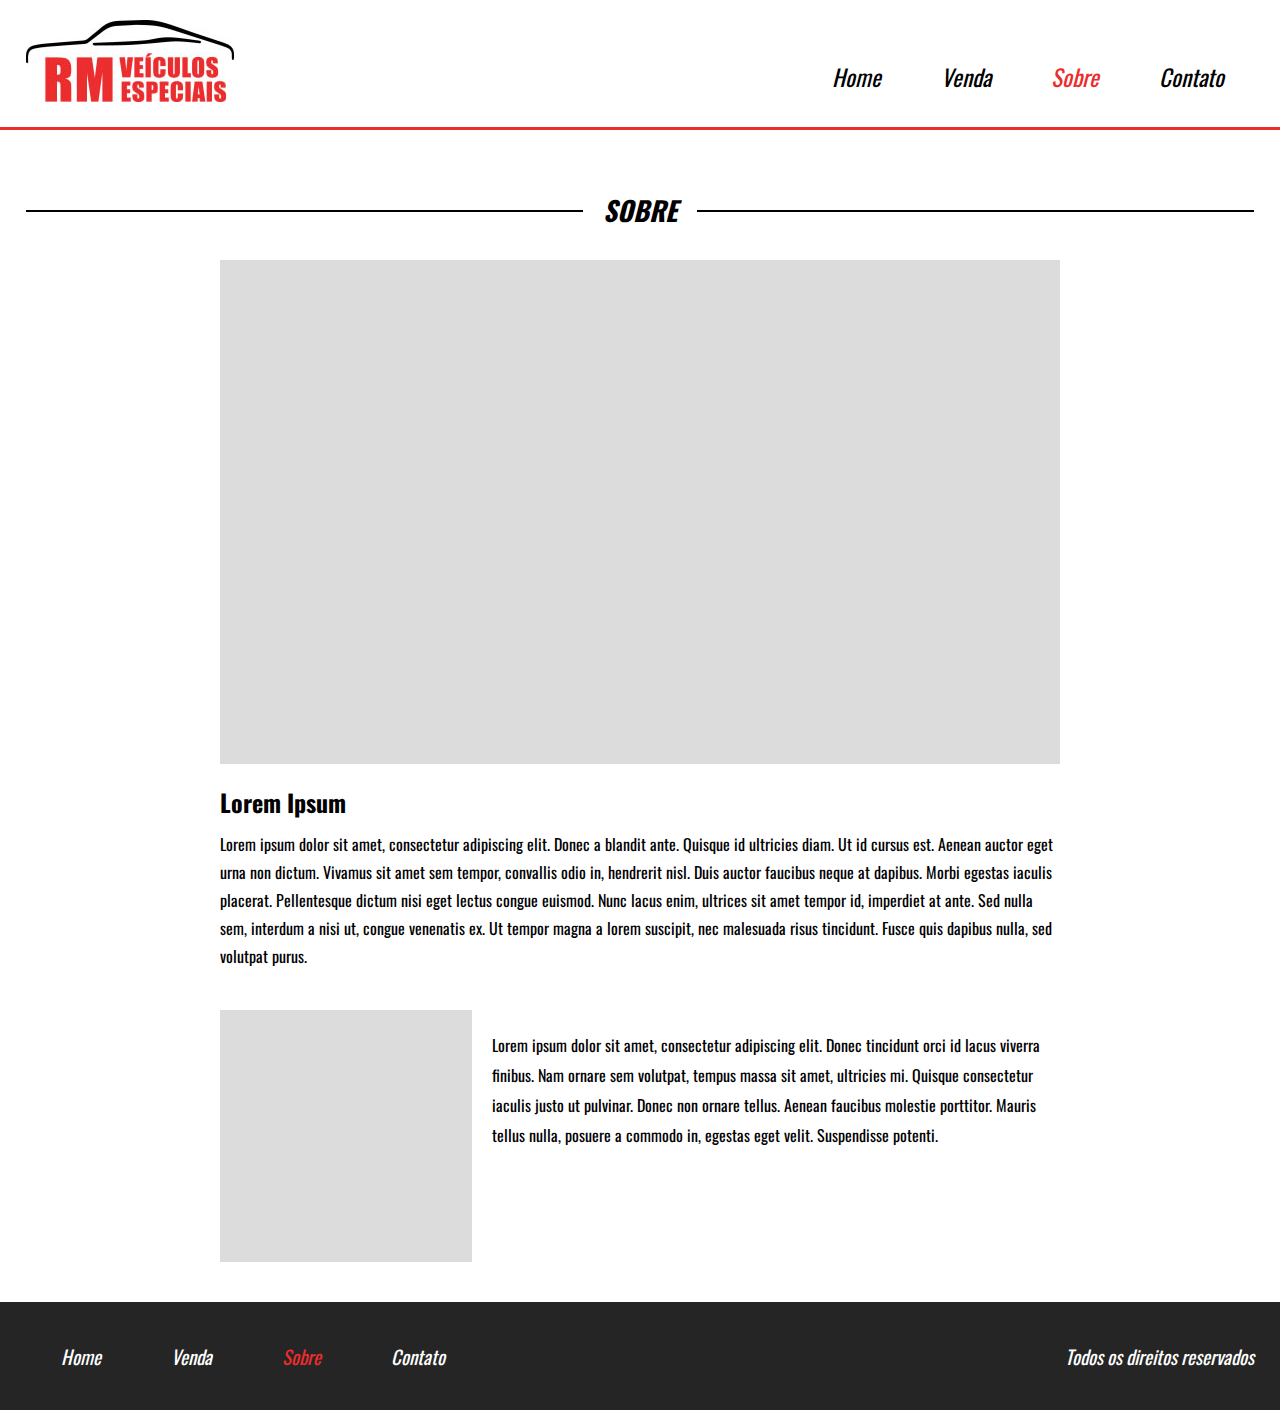
<file: sobre.html>
<!DOCTYPE html>
<html>
<head>
	<title>Projeto 05</title>
	<link href="https://fonts.googleapis.com/css?family=Oswald" rel="stylesheet">
	<link href="css/style.css" rel="stylesheet">
	<link rel="shortcut icon" type="image-x/png" href="toguro1.ico">
	<meta charset="utf-8" />
	<meta name="viewport" content="width=device-width,initial-scale=1.0,maximum-scale=1.0">
</head>
<body>

<header style="border-bottom: 3px solid #EB2D2D">

	<div class="container">
	<div class="logo">
		<img src="imagens/logo.jpg" />
	</div><!--logo-->

	<nav class="desktop">
		<ul>
			<li><a href="index.html">Home</a></li>
			<li><a href="venda.html">Venda</a></li>
			<li><a style="color:#EB2D2D;" href="sobre.html">Sobre</a></li>
			<li><a href="">Contato</a></li>
		</ul>
	</nav><!--desktop-->

	<nav class="mobile">
		<ul>
			<li><a href="index.html">Home</a></li>
			<li><a href="venda.html">Venda</a></li>
			<li><a style="color:#EB2D2D;" href="sobre.html">Sobre</a></li>
			<li><a href="">Contato</a></li>
		</ul>
	</nav><!--mobile-->

	<div class="clear"></div>
	</div><!--container-->
</header>

	<section class="sobre">
		<div class="line-titulo">
		<div class="ln1"></div>
		<h2>Sobre</h2>
	</div><!--line-titulo-->

		<div class="container">
			<div class="img-destaque-sobre"></div><!--img-destaque-sobre-->
			<div class="descricao-autor">
				<h2>Lorem Ipsum</h2>
				<p>Lorem ipsum dolor sit amet, consectetur adipiscing elit. Donec a blandit ante. Quisque id ultricies diam. Ut id cursus est. Aenean auctor eget urna non dictum. Vivamus sit amet sem tempor, convallis odio in, hendrerit nisl. Duis auctor faucibus neque at dapibus. Morbi egestas iaculis placerat. Pellentesque dictum nisi eget lectus congue euismod. Nunc lacus enim, ultrices sit amet tempor id, imperdiet at ante. Sed nulla sem, interdum a nisi ut, congue venenatis ex. Ut tempor magna a lorem suscipit, nec malesuada risus tincidunt. Fusce quis dapibus nulla, sed volutpat purus.</p>
			</div><!--descricao-autor-->

			<div class="descricao-autor2">
				<div class="img-small"></div>
				<p>
				Lorem ipsum dolor sit amet, consectetur adipiscing elit. Donec tincidunt orci id lacus viverra finibus. Nam ornare sem volutpat, tempus massa sit amet, ultricies mi. Quisque consectetur iaculis justo ut pulvinar. Donec non ornare tellus. Aenean faucibus molestie porttitor. Mauris tellus nulla, posuere a commodo in, egestas eget velit. Suspendisse potenti.
				</p>
				<div class="clear"></div>
			</div><!--descricao-autor-->
		</div><!--container-->
	</section><!--sobre-->

<footer>
	<div class="container">
	<nav>
		<ul>
			<li><a href="index.html">Home</a></li>
			<li><a href="venda.html">Venda</a></li>
			<li><a style="color:#EB2D2D;" href="sobre.html">Sobre</a></li>
			<li><a href="">Contato</a></li>
		</ul>
	</nav>
	<p>Todos os direitos reservados</p>
	<div class="clear"></div>
	</div><!--container-->
</footer>

</body>
</html>
</file>
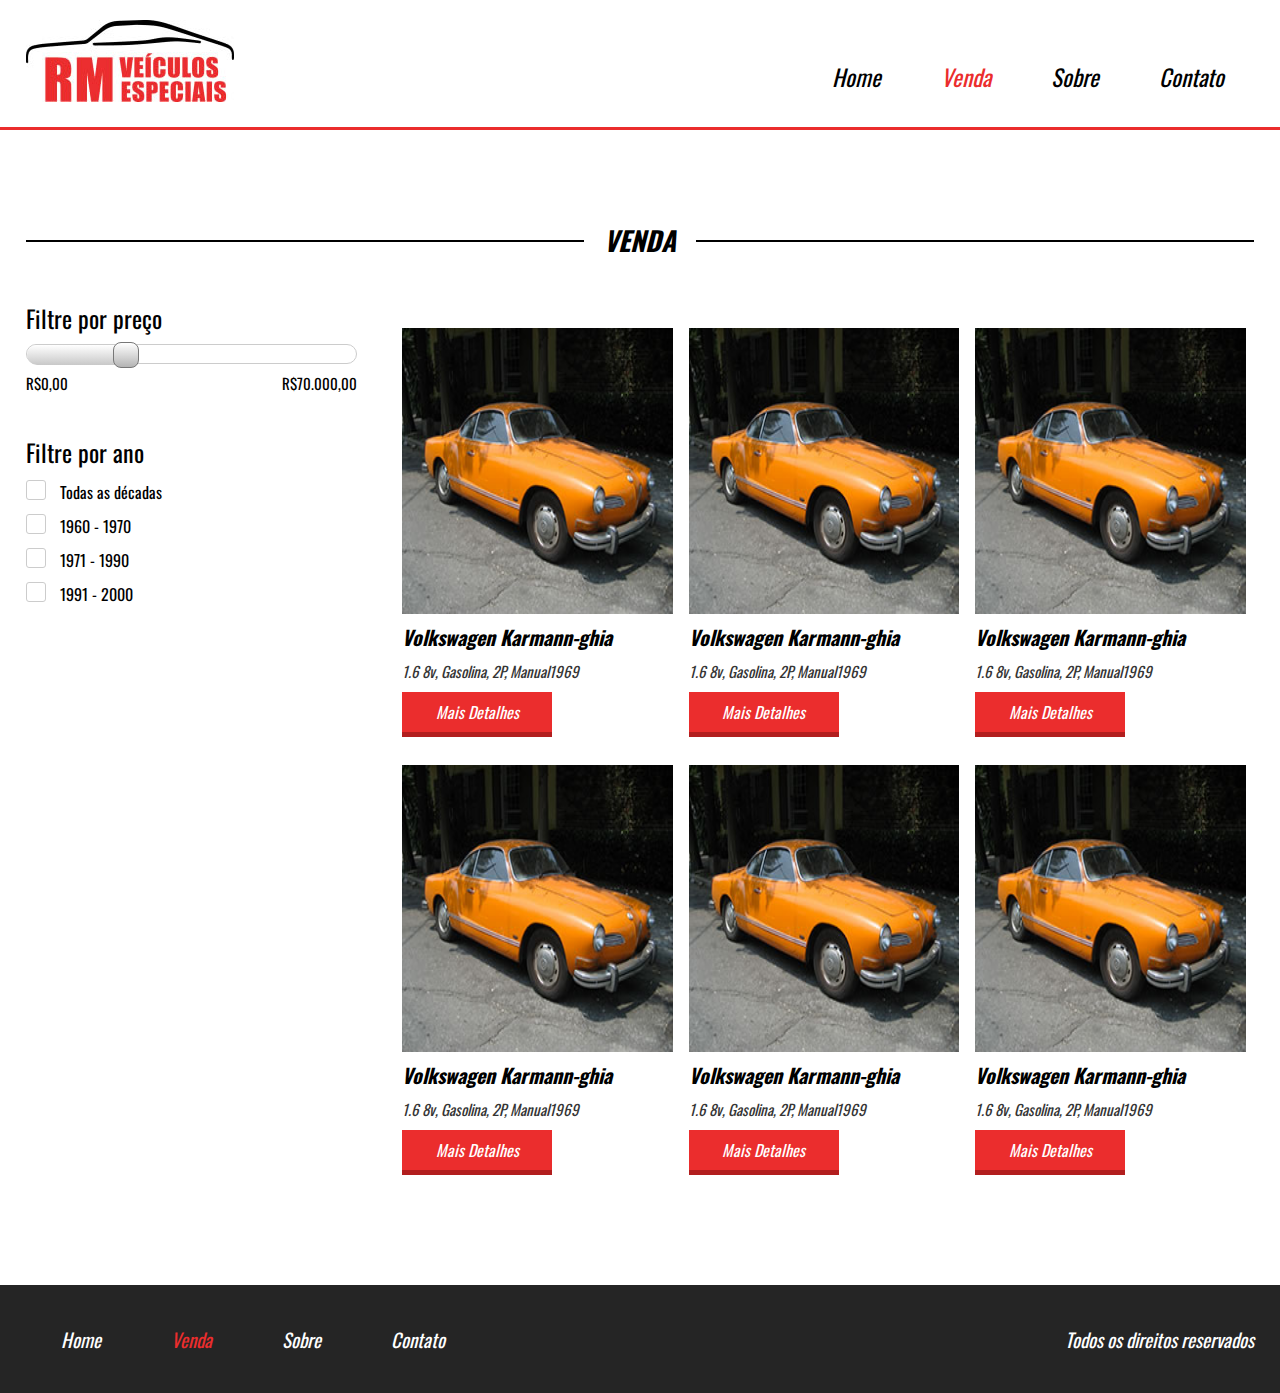
<file: venda.html>
<!DOCTYPE html>
<html>
<head>
	<title>Projeto 05</title>
	<link href="https://fonts.googleapis.com/css?family=Oswald" rel="stylesheet">
	<link href="css/style.css" rel="stylesheet">
	<link rel="shortcut icon" type="image-x/png" href="toguro1.ico">
	<meta charset="utf-8" />
	<meta name="viewport" content="width=device-width,initial-scale=1.0,maximum-scale=1.0">
</head>
<body>

<header style="border-bottom: 3px solid #EB2D2D;">

	<div class="container">
	<div class="logo">
		<img src="imagens/logo.jpg" />
	</div><!--logo-->

	<nav class="desktop">
		<ul>
			<li><a href="index.html">Home</a></li>
			<li><a style="color:#EB2D2D;" href="venda.html">Venda</a></li>
			<li><a href="sobre.html">Sobre</a></li>
			<li><a href="">Contato</a></li>
		</ul>
	</nav><!--desktop-->

	<nav class="mobile">
		<ul>
			<li><a href="index.html">Home</a></li>
			<li><a style="color:#EB2D2D;" href="venda.html">Venda</a></li>
			<li><a href="sobre.html">Sobre</a></li>
			<li><a href="">Contato</a></li>
		</ul>
	</nav><!--mobile-->

	<div class="clear"></div>
	</div><!--container-->
</header>


<section class="venda">
	<div class="line-titulo">
			<div class="ln1"></div>
			<h2>Venda</h2>
	</div><!--line-titulo-->

	<div class="content-venda">
		<div class="container">
		<div class="sidebar">
				<div class="search1">
					<h2>Filtre por preço</h2>
					<div class="barra-preco">
						<div class="barra-preco-fill"></div><!--barra-preco-fill-->
						<div class="pointer-barra"></div>
					</div><!--barra-preco-->
					<div class="valor-pesquisa">
						 <p class="preco_pesquisa">R$0,00</p>
						<p>R$70.000,00</p>
						<div class="clear"></div>
					</div><!--valor-pesquisa-->
				</div><!--search1-->

				<div class="search2">
					<h2>Filtre por ano</h2>
					<form>
					<div class="form-venda-wraper">
						<input type="checkbox" id="item1" />
						<label for="item1">
							<div class="circle"></div>
						</label><!--item-->
						<span>Todas as décadas</span>
					</div><!--form-venda-wraper-->


					<div class="form-venda-wraper">
						<input type="checkbox" id="item2" />
						<label for="item2">
							<div class="circle"></div>
						</label>
						<span>1960 - 1970</span>
					</div><!--form-venda-wraper-->


					<div class="form-venda-wraper">
						<input type="checkbox" id="item3" />
						<label for="item3">
							<div class="circle"></div>
						</label>
						<span>1971 - 1990</span>
					</div><!--form-venda-wraper-->

					<div class="form-venda-wraper">
						<input type="checkbox" id="item4" />
						<label for="item4">
							<div class="circle"></div>
						</label>
						<span>1991 - 2000</span>
					</div><!--form-venda-wraper-->
					</form>
				</div><!--search2-->
		</div><!--sidebar-->

		<div class="vitrine-venda">


		<div class="vitrine-destaque">
		<div style="background-image:url('imagens/carro1.jpg');" class="carro-img"></div><!--carro-img-->
		<div class="info-carro">
			<h2>Volkswagen Karmann-ghia</h2>
			<p>1.6 8v, Gasolina, 2P, Manual1969</p>
			<a class="btn1" href="veiculo-teste.html">Mais Detalhes</a>
		</div><!--info-carro-->
	</div><!--vitrine-destaque-->

	<div class="vitrine-destaque">
		<div style="background-image:url('imagens/carro1.jpg');" class="carro-img"></div><!--carro-img-->
		<div class="info-carro">
			<h2>Volkswagen Karmann-ghia</h2>
			<p>1.6 8v, Gasolina, 2P, Manual1969</p>
			<a class="btn1" href="veiculo-teste.html">Mais Detalhes</a>
		</div><!--info-carro-->
	</div><!--vitrine-destaque-->

	<div class="vitrine-destaque">
		<div style="background-image:url('imagens/carro1.jpg');" class="carro-img"></div><!--carro-img-->
		<div class="info-carro">
			<h2>Volkswagen Karmann-ghia</h2>
			<p>1.6 8v, Gasolina, 2P, Manual1969</p>
			<a class="btn1" href="veiculo-teste.html">Mais Detalhes</a>
		</div><!--info-carro-->
	</div><!--vitrine-destaque-->



		<div class="vitrine-destaque">
		<div style="background-image:url('imagens/carro1.jpg');" class="carro-img"></div><!--carro-img-->
		<div class="info-carro">
			<h2>Volkswagen Karmann-ghia</h2>
			<p>1.6 8v, Gasolina, 2P, Manual1969</p>
			<a class="btn1" href="veiculo-teste.html">Mais Detalhes</a>
		</div><!--info-carro-->
	</div><!--vitrine-destaque-->

	<div class="vitrine-destaque">
		<div style="background-image:url('imagens/carro1.jpg');" class="carro-img"></div><!--carro-img-->
		<div class="info-carro">
			<h2>Volkswagen Karmann-ghia</h2>
			<p>1.6 8v, Gasolina, 2P, Manual1969</p>
			<a class="btn1" href="veiculo-teste.html">Mais Detalhes</a>
		</div><!--info-carro-->
	</div><!--vitrine-destaque-->

	<div class="vitrine-destaque">
		<div style="background-image:url('imagens/carro1.jpg');" class="carro-img"></div><!--carro-img-->
		<div class="info-carro">
			<h2>Volkswagen Karmann-ghia</h2>
			<p>1.6 8v, Gasolina, 2P, Manual1969</p>
			<a class="btn1" href="veiculo-teste.html">Mais Detalhes</a>
		</div><!--info-carro-->
	</div><!--vitrine-destaque-->

		</div><!--vitrine-venda-->

		<div class="clear"></div>
		</div><!--container-->
	</div><!--content-venda-->

</section><!--venda-->


<footer>
	<div class="container">
	<nav>
		<ul>
			<li><a href="index.html">Home</a></li>
			<li><a style="color:#EB2D2D;" href="venda.html">Venda</a></li>
			<li><a href="sobre.html">Sobre</a></li>
			<li><a href="">Contato</a></li>
		</ul>
	</nav>
	<p>Todos os direitos reservados</p>
	<div class="clear"></div>
	</div><!--container-->
</footer>

</body>
</html>
</file>
<file: css/style.css>
*{
	margin: 0;
	padding: 0;
	box-sizing: border-box;
	font-family:'Oswald', sans-serif;
}

html,body{
	height: 100%;
}

.container{
	width: 100%;
	max-width: 1400px;
	margin:0 auto;
}

.clear{
	clear: both;
}

header{
	padding:20px 2% 35px 2%;
	height: 130px;
}

header div.logo{
	float: left;
}

header nav.desktop{
	float: right;
	position: relative;
	top:40px;
}

nav.mobile{
	margin-top:40px;
	float: right;
	width: 32px;
	height: 32px;
	background-size: 100% 100%;
	cursor: pointer;
	background-image: url('../imagens/icon_menu.png');
	display: none;
}

nav.mobile ul{
	display: none;
	width: 100%;
	left: 0;
	top: 95px;
	border-bottom:4px solid #EB2D2D;
	z-index: 999;
	position: absolute;
	text-align: center;
	background-color: white;
}

nav.mobile li{
	font-size: 23px;
	padding:20px 0px;
	font-style: italic;
}

nav.mobile li a{
	color: black;
	text-decoration: none;
}

header nav.desktop ul{
	list-style-type: none;
}

header nav.desktop ul li{
	float: left;
	font-size: 23px;
	padding:0 30px;
	font-style: italic;
}

header nav.desktop a{
    color: black;
    text-decoration: none;
}

section.banner{
	overflow:hidden;
	width: 100%;
	height: 650px;
	background-color: black;
	background-image: url('../imagens/bg.jpg');
	background-size: contain;
	background-position: right bottom;
	background-repeat: no-repeat;
}

.text-banner{
	padding:70px;
}

.text-banner-single{
	width: 314px;
	font-style: italic;
	margin-top:30px;
	height: 70px;
	line-height: 70px;
	padding-left: 50px;
	text-transform: uppercase;
	color: white;
	font-size: 23px;
	background-image: url('../imagens/box-text.png');
	background-size: 100% 100%;
	background-repeat: no-repeat;
}

.text-banner .text-banner-single:nth-of-type(2){
	width: 200px;
	height: 70px;
	line-height: 70px;
	position: relative;
	left: -10px;
}

.text-banner .text-banner-single:nth-of-type(3){
	width: 170px;
	height: 70px;
	line-height: 70px;
	position: relative;
	left: -20px;
}

.text-banner .text-banner-single:nth-of-type(4){
	width: 320px;
	font-size: 21px;
	color: black;
	position: relative;
	left: -30px;
	line-height: 70px;
	background-image: url('../imagens/box-white-text.png');
}

section.veiculos-destaque{
	padding:90px 2%;
}

section.veiculos-destaque .container{
	/*Vamos deixar o padrão que é 1400px*/
	/*max-width: 1000px;*/
	padding:40px 0;
}


.line-titulo{
	/*Trocamos por 1400 para seguir com o mesmo tamanho do nosso contexto padrão da classe container!*/
	max-width: 1400px;
	margin:0 auto;
	position: relative;
	text-align: center;
}

.ln1{
	position: absolute;
	height: 2px;
	width: 100%;
	top:20px;
	background:black;
}


.line-titulo h2{
	position: relative;
	background: white;
	display: inline-block;
	text-align: center;
	font-size: 27px;
	padding:0 20px;
	font-style: italic;
	text-transform: uppercase;
}

.vitrine-destaque{
	float: left;
	width: 33.3%;
	text-align: left;
	
}

.vitrine-destaque .carro-img{
	width: 100%;
	padding-top: 100%;
	border:8px solid white;
	background-size: 100% 100%;
}

.vitrine-destaque h2{
	padding-left: 8px;
	color: black;
	font-style: italic;
	font-size: 20px;
}

.vitrine-destaque p{
	padding-top: 8px;
	padding-left: 8px;
	color: #353535;
	font-size: 15px;
	font-style: italic;
}


.btn1{
	text-align: center;
	display: block;
	line-height: 40px;
	background-color:#EB2D2D;
	text-decoration: none;
	border-bottom: 5px solid #B21E1E;
	color: white;
	font-size: 16px;
	font-style: italic;
	width: 150px;
}

.vitrine-destaque a{
	margin-left: 8px;
	margin-top:10px;

}


.servicos-descricao{
	display: flex;
}

.half1{
	width: 50%;
	text-align: right;
	padding:90px 0;
	background: #242424;
	color: white;
}

.half1-wraper{
	padding-right: 20%;
	text-align: left;
	display: inline-block;
}

.half1-wraper h2{
	font-weight: normal;
	font-style: italic;
	font-size: 32px;
}

.half1-wraper ul{
	display: inline-block;
	margin-top:20px;
}

.half1-wraper li{
	margin-left: 15px;
}

.half1-wraper a{
	margin-left: 40px;
	display: inline-block;
	vertical-align: bottom;
}

.half2{
	width: 50%;
	padding:90px 100px;
	background:#EB2D2D;
	color: white;
}

.half2 h2{
	font-weight: normal;
	font-style: italic;
	font-size: 32px;
}

.half2 .depoimento-single{
	margin-top:19px;
}

.depoimento-single p{
	font-size: 22px;
}

.navigation{
	float: left;
	width: 100%;
	max-width: 700px;
	margin-top:30px;
}

.arrows{
	float: left;
}

.navigation img{
	cursor: pointer;
	margin:0 20px;
}

.nome-depoimento{
	float: right;
	color: #252525;
	font-size: 23px;
}


section.contato{
	padding:80px 2% 0 2%;
}

section.contato form{
	max-width: 600px;
	margin:30px auto;
}

section.contato .input-wraper{
	float: left;
	padding:10px;
	margin-top:7px;
}

section.contato input[type=text]{
	width: 100%;
	border: 1px solid #ccc;
	height: 60px;
	font-size: 16px;
	line-height: 40px;
	padding-left: 15px;
}

section.contato textarea{
	font-size: 16px;
	width: 100%;
	border:1px solid #ccc;
	height: 140px;
	padding:8px;
	resize: none;
}

section.contato form .input-wraper:nth-of-type(5){
	text-align: center;
}

section.contato input[type=submit]{
	border-right: 0;
	border-left: 0;
	border-top: 0;
	cursor: pointer;
	display: inline-block;
}

.w100{
	width: 100%;
}

.w50{
	width: 50%;
}

footer{
	margin-top: 20px;
	padding:40px 2%;
	background: #252525;
}

footer nav{
	float: left;
}

footer nav ul{
	list-style-type: none;
}

footer nav ul li{
	float: left;
	font-style: italic;
	padding:0 35px;
	font-size: 19px;
}

footer nav ul a{
	color: white;
	text-decoration: none;
}

footer p{
	float: right;
	color: white;
	font-size: 19px;
	font-style: italic;
}


section.venda{
	padding:90px 2%;
	min-height: 90%;
}

.content-venda{
	margin-top:40px;
}

.sidebar{
	float: left;
	width: 30%;
}

.search1{
	width:90%;
}

.search1 h2{
	font-size: 24px;
	color: black;
	font-weight: normal;
}

.search1 .barra-preco{
	width: 100%;
	height: 20px;
	background: white;
	border:1px solid #ccc;
	margin-top:8px;
	border-radius: 20px;
	position: relative;
}

.barra-preco-fill{
	position: absolute;
	left: 0;
	top: 0;
	width: 30%;
	height: 20px;
	border-radius: 20px;
	background:linear-gradient(to bottom,rgb(255,255,255),rgb(200,200,200));
}

.pointer-barra{
	width: 26px;
	height: 26px;
	position: absolute;
	left: calc(30% - 13px);
	top: -3px;
	cursor: pointer;
	border-radius: 8px;
	background:linear-gradient(to bottom,rgb(255,255,255),rgb(180,180,180));
	border:1px solid  #777;
}

.valor-pesquisa{
	margin-top:8px;
}

.valor-pesquisa p{
	color: black;
	font-size: 15px;
}

.valor-pesquisa p:nth-of-type(1){
	float: left;
}

.valor-pesquisa p:nth-of-type(2){
	float: right;
}

.search2{
	margin-top:40px;
}

.search2 h2{
	font-size: 24px;
	color: black;
	font-weight: normal;
}

.form-venda-wraper{
	margin-top:10px;
}

.form-venda-wraper input[type=checkbox]{
	display: none;
}

.form-venda-wraper label{
	width: 20px;
	height: 20px;
	display: inline-block;
	border:1px solid #ccc;
	border-radius: 3px;
	vertical-align: top;
	cursor: pointer;
	position: relative;
}


.circle{
	width: 8px;
	height: 8px;
	display: none;
	border-radius: 4px;
	background: black;
	position: absolute;
	left: 6px;
	top: 6px;
}


.form-venda-wraper input[type=checkbox]:checked + label > .circle{
	display: block;
}

.form-venda-wraper span{
	padding:0 10px;
	display: inline-block;
	vertical-align: top;
}


.vitrine-venda{
	float: left;
	width: 70%;
}

.vitrine-venda .vitrine-destaque{
	margin-top:20px;
}

section.venda-single{
	padding:80px 2% 0 2%;
}

section.venda-single .container{
	padding:40px 0 0 0;
	text-align: center;
	max-width: 1280px;
}

.info-veiculo{
	display: inline-block;
	width: 60%;
}

.foto-destaque{
	width: 100%;
	padding-top:70%;
	background-position: center;
	background-size: cover;
	background-repeat: no-repeat;
}


.descricao-veiculo{
	vertical-align: top;
	display: inline-block;
	padding:60px 20px;
	text-align: left;
}

.descricao-veiculo p{
	font-size: 17px;
	margin-top:25px;
	max-width: 200px;
}

.descricao-veiculo a{
	margin-top:25px;
}

.nav-galeria-parent{
	width: 100%;
	padding:36px;
	position: relative;
}

.arrow-left-nav{
	position: absolute;
	left: 8px;
	top: 50%;
	cursor: pointer;
	transform:translateY(-50%);
	-ms-transform:translateY(-50%);
	background-image:url('../imagens/arrow-left.png');
	background-size: 100% 100%;
	width: 22px;
	height: 22px;
}



.arrow-right-nav{
	position: absolute;
	right: 8px;
	top: 50%;
	cursor: pointer;
	transform:translateY(-50%);
	-ms-transform:translateY(-50%);
	background-image:url('../imagens/arrow-right.png');
	background-size: 100% 100%;
	width: 22px;
	height: 22px;
}

.info-bread{
	padding:20px 0;
	text-align: left;
}

.info-bread a{
	text-decoration: none;
	color: black;
}

.info-bread a:last-child{
	color: red;
}

.info-bread span{
	padding:0 30px;
}

.nav-galeria{
	overflow: hidden;
	width: 100%;
}

.nav-galeria-wraper{
	/* via js */
}

.mini-img-wraper{
	float: left;
	padding:9px;
	/* via js - width*/
}

.mini-img{
	width: 100%;
	cursor: pointer;
	padding-top:70%;
	background-position: center;
	background-size: cover;
	background-color:green;
}

section.sobre{
	min-height: 90%;
	padding: 60px 2% 20px 2%;
}

section.sobre .container{
	margin-top: 30px;
	max-width: 840px;
}

section.sobre .img-destaque-sobre{
	width: 100%;
	padding-top: 60%;
	background-color: rgb(220,220,220)
}

section.sobre .descricao-autor{
	margin-top: 20px;
}

.descricao-autor h2{
	font-size: 24px;
}

.descricao-autor p{
	line-height: 28px;
	font-size: 16px;
	margin-top: 10px;
}

.descricao-autor2{
	margin-top: 40px;
}

.img-small{
	width: 30%;
	padding-top: 30%;
	float: left;
	background-image: url('');
	background-position: center;
	background-color: rgb(220,220,220);
}

.descricao-autor2 p{
	float: left;
	width: 70%;
	font-size: 16px;
	line-height: 30px;
	padding: 20px;
}


@media screen and (max-width: 1100px){

	.half1{
		text-align: center;
	}

	.half1-wraper{
		text-align: left;
		padding-right: 0;
	}

	.half1-wraper a{
		display: block;
		margin-left: 0;
		margin-top:15px;
	}
}

@media screen and (max-width: 900px){


	.nome-depoimento{
	float: left;
	width: 100%;
	margin:20px 20px;
	}
}

@media screen and (max-width: 768px){

	footer nav{
		display: none;
	}

	footer{
		text-align: center;
	}

	footer p{
		float: none;
	}

	.w50{
		width: 100%;
	}

	.nome-depoimento{
	float: right;
	width: auto;
	margin:0px 0px;
	}

	section.servicos-descricao{
		flex-direction: column;
	}


	.half1,.half2{
		padding:80px 4%;
		width: 100%;
	}

	section.banner{
		background-size: cover;
		background-position: 100px center;
		height: 80vh;
	}

	nav.desktop
	{
		display: none;
	}

	nav.mobile{
		display: block;
	}

	.sidebar{
		width: 100%;
		text-align: center;
	}

	.search1{
		display: inline-block;
	}

	.search2{
		text-align: left;
		display: inline-block;
	}

	.vitrine-venda{
		text-align: center;
		width: 100%;
	}

	.info-veiculo{
		width: 100%;
	}

	.descricao-veiculo{
		padding:20px 0;
		text-align: center;
	}

	.descricao-veiculo a{
		display: inline-block;
	}

	.descricao-veiculo p{
		max-width: none;
	}
}



@media screen and (max-width: 580px){
.text-banner{
	padding:30px;
}

.text-banner-single{
	width: 240px;
	font-size: 18px;
}

.text-banner .text-banner-single:nth-of-type(4){
	width: 270px;
}

section.veiculos-destaque .line-titulo h2{
	font-size: 23px;
}

section.veiculos-destaque .container{
	max-width: 1000px;
	padding:40px 0;
	text-align: center;
}

.vitrine-destaque{
	display: inline-block;
	float: none;
	width: 80%;
	text-align: center;
	margin-top:20px;
}

.vitrine-destaque a{
	display: inline-block;
}

.img-small{
	width: 100%;
	padding-top: 100%;
}

.descricao-autor p{
	width: 100%;
	padding: 20px 0;
}

}

@media screen and (max-width: 480px){
	.vitrine-destaque{
		width: 100%;
	}
}
</file>
